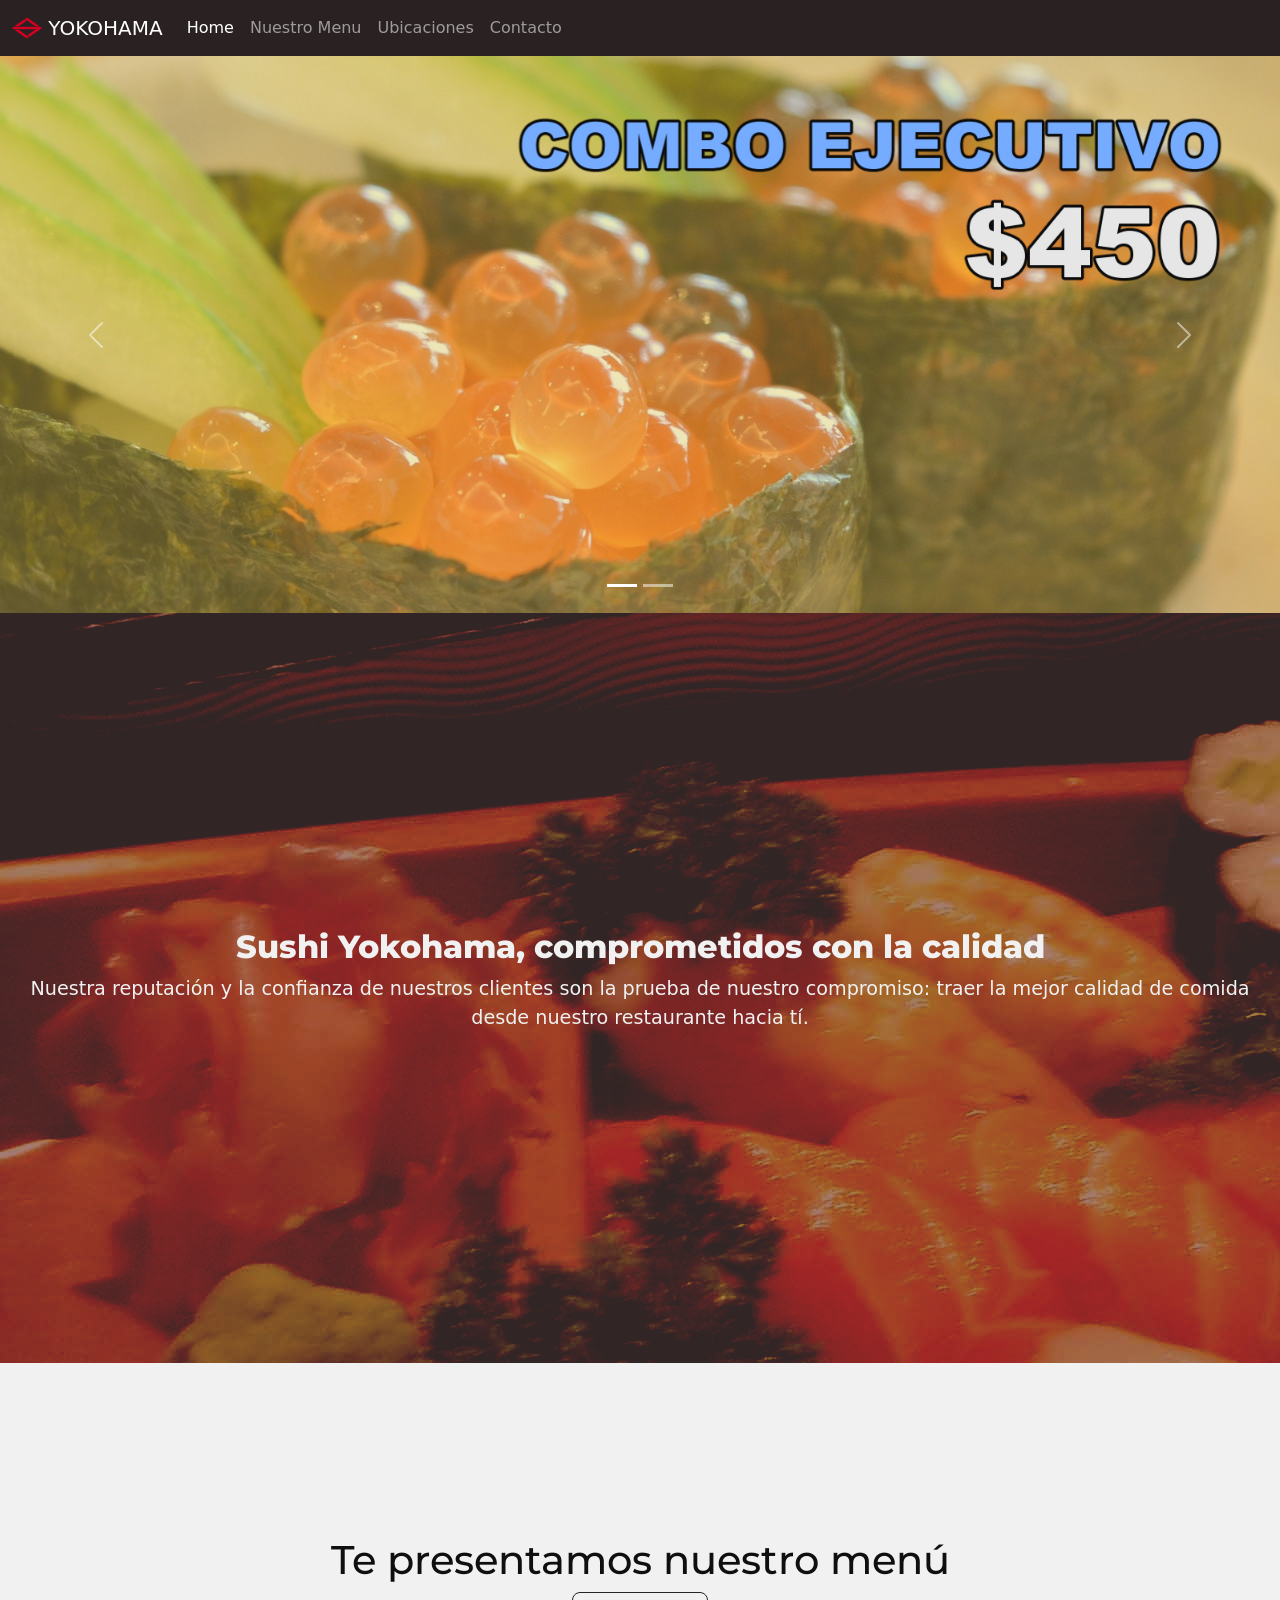
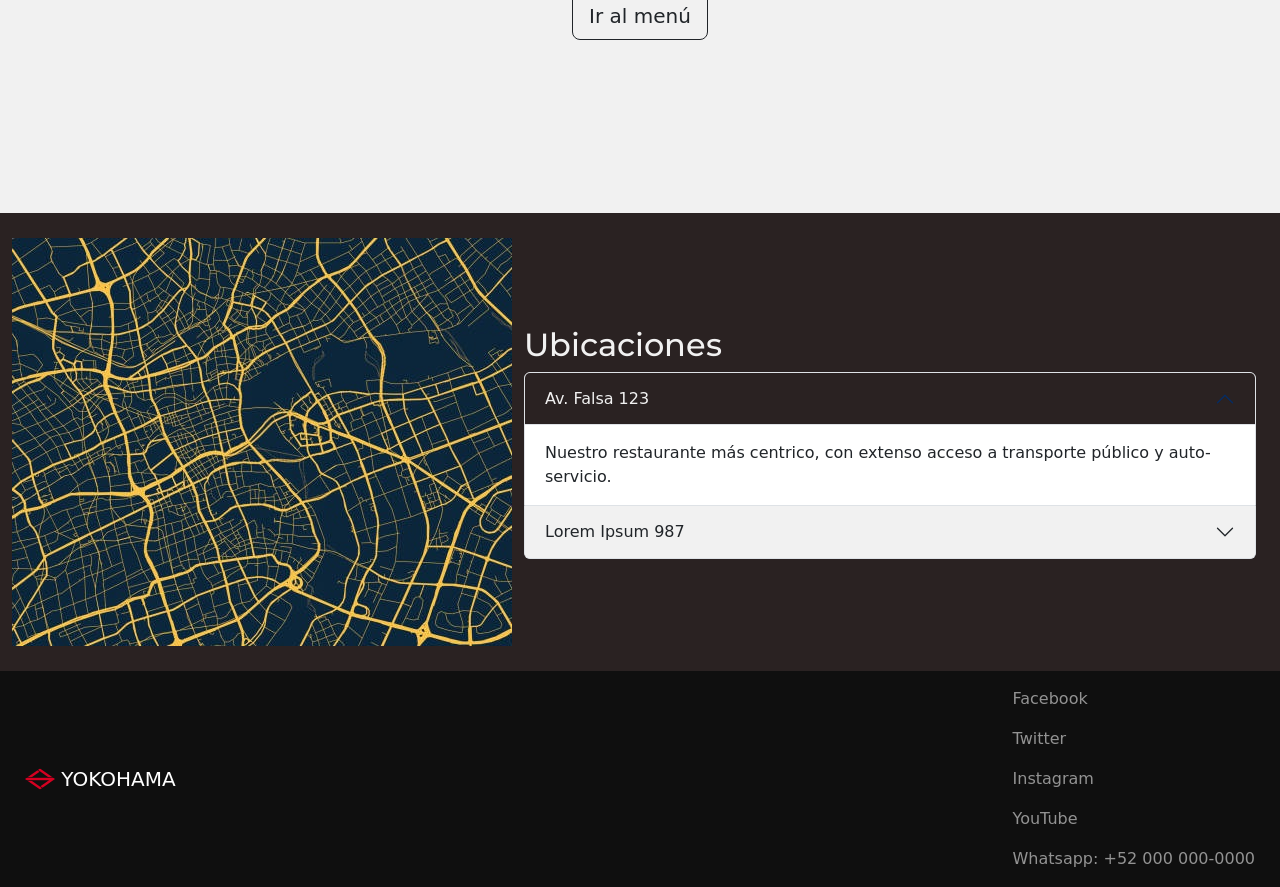
<file: index.html>
<!DOCTYPE html>
<html lang="en">
<head>
    <meta charset="UTF-8">
    <meta name="viewport" content="width=device-width, initial-scale=1.0">
    <link rel="preconnect" href="https://fonts.googleapis.com">
    <link rel="preconnect" href="https://fonts.gstatic.com" crossorigin>
    <link href="https://fonts.googleapis.com/css2?family=Montserrat:ital,wght@0,100..900;1,100..900&display=swap" rel="stylesheet">
    <link rel="stylesheet" href="./css/main.css">
    <link href="https://cdn.jsdelivr.net/npm/bootstrap@5.3.3/dist/css/bootstrap.min.css" rel="stylesheet" integrity="sha384-QWTKZyjpPEjISv5WaRU9OFeRpok6YctnYmDr5pNlyT2bRjXh0JMhjY6hW+ALEwIH" crossorigin="anonymous">
    <title>YOKOHAMA SUSHI</title>
</head>
<body>
    <header>
        <nav class="navbar navbar-expand-lg topNavbar" data-bs-theme="dark">
          <div class="container-fluid">
            <a class="navbar-brand" href="#">
              <img src="img/Emblem_Yokohama.svg" alt="Logo" width="30" height="24" class="d-inline-block align-text-top">
              YOKOHAMA
            </a>
            <button class="navbar-toggler" type="button" data-bs-toggle="collapse" data-bs-target="#navbarNav" aria-controls="navbarNav" aria-expanded="false" aria-label="Toggle navigation">
              <span class="navbar-toggler-icon"></span>
            </button>
            <div class="collapse navbar-collapse" id="navbarNav">
              <ul class="navbar-nav">
                <li class="nav-item">
                  <a class="nav-link active" aria-current="page" href="#">Home</a>
                </li>
                <li class="nav-item">
                  <a class="nav-link" href="menu.html">Nuestro Menu</a>
                </li>
                <li class="nav-item">
                  <a class="nav-link" href="#locations">Ubicaciones</a>
                </li>
                <li class="nav-item">
                  <a class="nav-link" href="#bottomNavbar">Contacto</a>
                </li>
              </ul>
            </div>
          </div>
        </nav>
    </header>
    <div id="mainCarousel" class="carousel slide">
      <div class="carousel-inner">
        <div class="carousel-item active">
          <img src="img/carousel-gunkan.jpg" class="d-block w-100" alt="">
        </div>
        <div class="carousel-item">
          <img src="img/carousel-promomartes.jpg" class="d-block w-100" alt="">
        </div>
      <button class="carousel-control-prev" type="button" data-bs-target="#mainCarousel" data-bs-slide="prev">
        <span class="carousel-control-prev-icon" aria-hidden="true"></span>
        <span class="visually-hidden">Previous</span>
      </button>
      <button class="carousel-control-next" type="button" data-bs-target="#mainCarousel" data-bs-slide="next">
        <span class="carousel-control-next-icon" aria-hidden="true"></span>
        <span class="visually-hidden">Previous</span>
      </button>
      <div class="carousel-indicators">
        <button type="button" data-bs-target="#mainCarousel" data-bs-slide-to="0" class="active" aria-current="true" aria-label="Slide 1"></button>
        <button type="button" data-bs-target="#mainCarousel" data-bs-slide-to="1" aria-label="Slide 2"></button>
      </div>
    </div>
    <div class="container-fluid presentation">
        <h2 class="presentation__title">Sushi Yokohama, comprometidos con la calidad</h2>
        <p class="presentation__description">Nuestra reputación y la confianza de nuestros clientes son la prueba de nuestro compromiso: traer la mejor calidad de 
            comida desde nuestro restaurante hacia tí.</p>
    </div>
    <div class="container-fluid menuShortcut">
      <h1 class="menuShortcut__title">Te presentamos nuestro menú</h1>
      <a href="menu.html" class="btn btn-outline-dark btn-lg" role="button">Ir al menú</a>
    </div>
    <div class="container-fluid locations" id="locations">
      <img src="img/mapa.jpg" alt="Mapa localidades" class="locations__map">
      <div class="container locations__container">
        <h2 class="locations__title">Ubicaciones</h2>
        <div class="accordion">
          <div class="accordion-item">
            <h2 class="accordion-header">
              <button class="accordion-button" type="button" data-bs-toggle="collapse" data-bs-target="#panelsStayOpen-collapseOne" aria-expanded="true" aria-controls="panelsStayOpen-collapseOne">
                  Av. Falsa 123
              </button>
            </h2>
            <div id="panelsStayOpen-collapseOne" class="accordion-collapse collapse show">
              <div class="accordion-body">
                  Nuestro restaurante más centrico, con extenso acceso a transporte público y auto-servicio.
              </div>
            </div>
          </div>
          <div class="accordion-item">
            <h2 class="accordion-header">
              <button class="accordion-button collapsed" type="button" data-bs-toggle="collapse" data-bs-target="#panelsStayOpen-collapseTwo" aria-expanded="false" aria-controls="panelsStayOpen-collapseTwo">
                  Lorem Ipsum 987
              </button>
            </h2>
            <div id="panelsStayOpen-collapseTwo" class="accordion-collapse collapse">
              <div class="accordion-body">
                  Cercano a la Estación Sit Amet. Menú simplificado. Solo auto-servicio.
              </div>
            </div>
          </div>
      </div>
      </div>
    </div>
    <footer class="navbar bottomNavbar" id="bottomNavbar" data-bs-theme="dark">
      <a class="navbar-brand bottomNavbar__brand" href="#">
        <img src="img/Emblem_Yokohama.svg" alt="Logo" width="30" height="24" class="d-inline-block align-text-top">
        YOKOHAMA
      </a>
      <ul class="navbar-nav bottomNavbar__nav">
        <li class="nav-item">
          <a class="nav-link" href="#">Facebook</a>
        </li>
        <li class="nav-item">
          <a class="nav-link" href="#">Twitter</a>
        </li>
        <li class="nav-item">
          <a class="nav-link" href="#">Instagram</a>
        </li>
        <li class="nav-item">
          <a class="nav-link" href="#">YouTube</a>
        </li>
        <li class="nav-item">
          <a class="nav-link href="#">Whatsapp: +52 000 000-0000</a>
        </li>
      </ul>
    </footer>
    <script src="https://cdn.jsdelivr.net/npm/bootstrap@5.3.3/dist/js/bootstrap.bundle.min.js" integrity="sha384-YvpcrYf0tY3lHB60NNkmXc5s9fDVZLESaAA55NDzOxhy9GkcIdslK1eN7N6jIeHz" crossorigin="anonymous"></script>
</body>
</html>
</file>
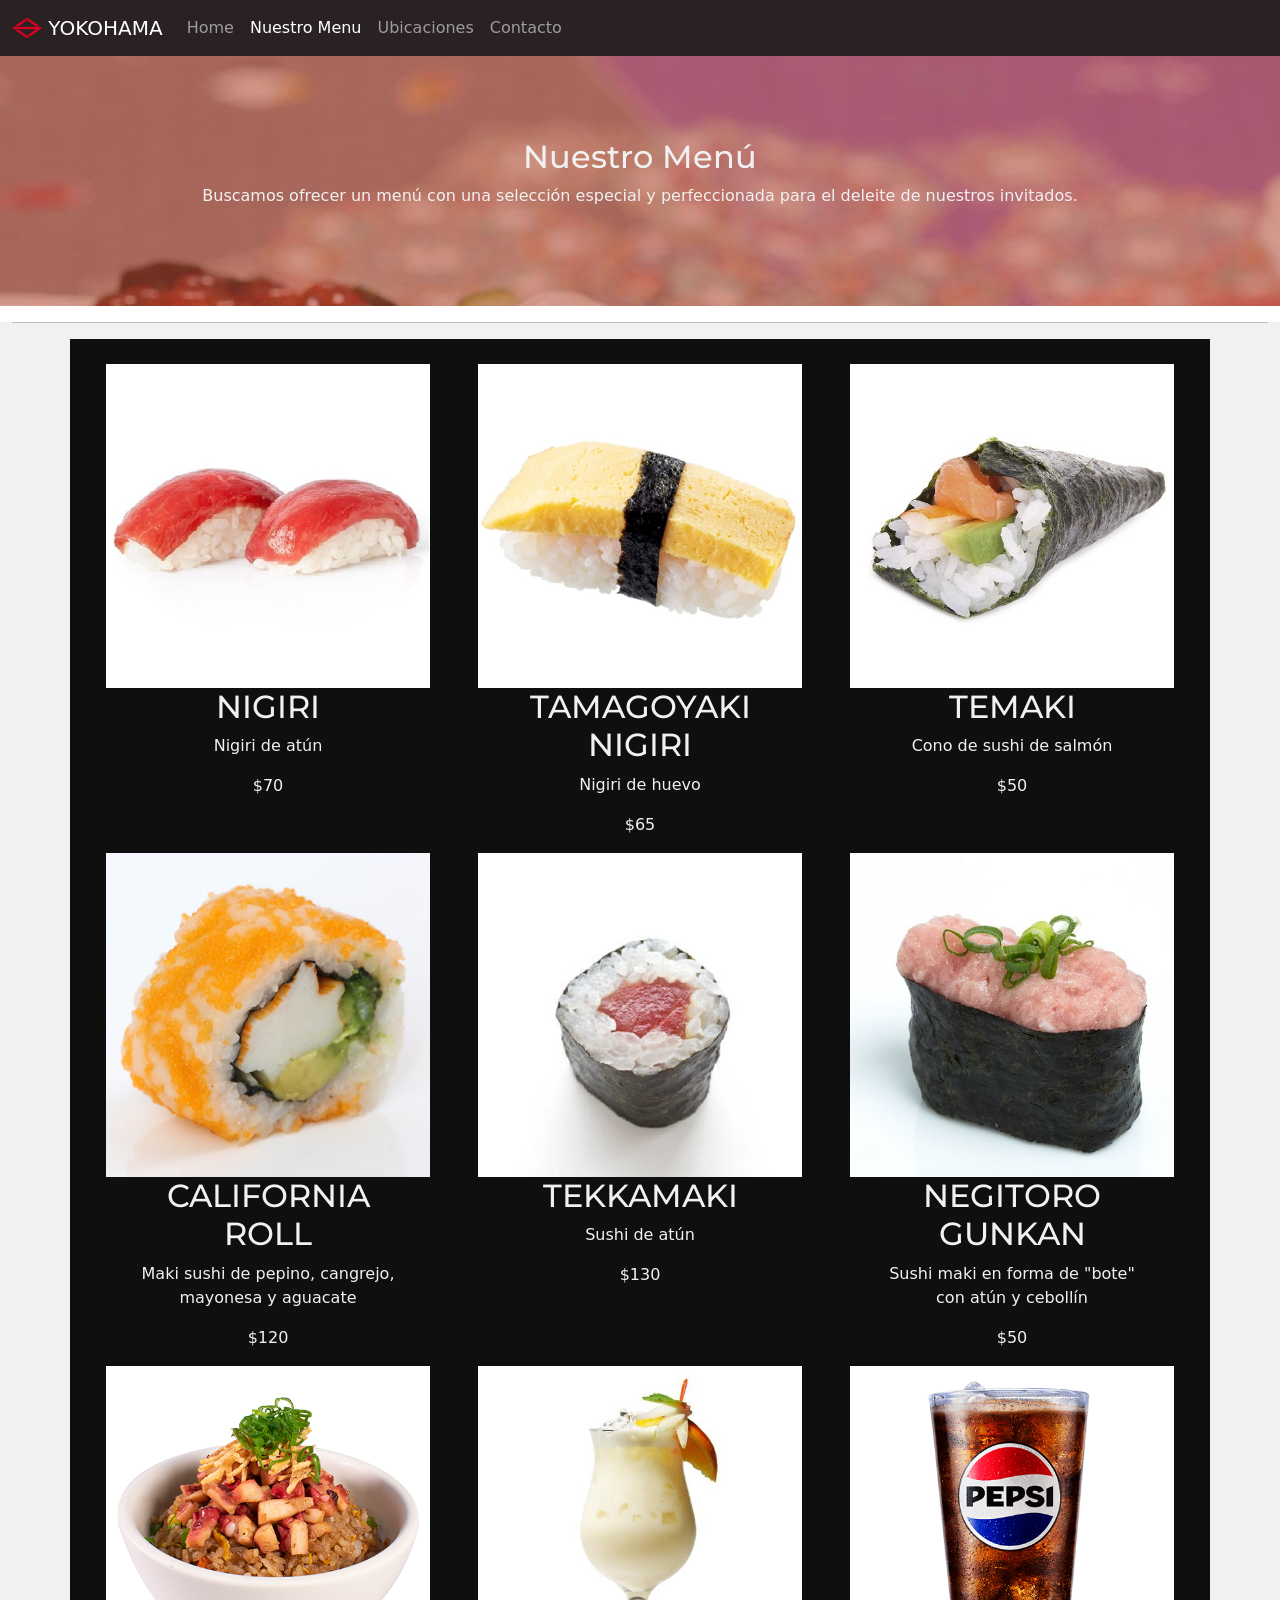
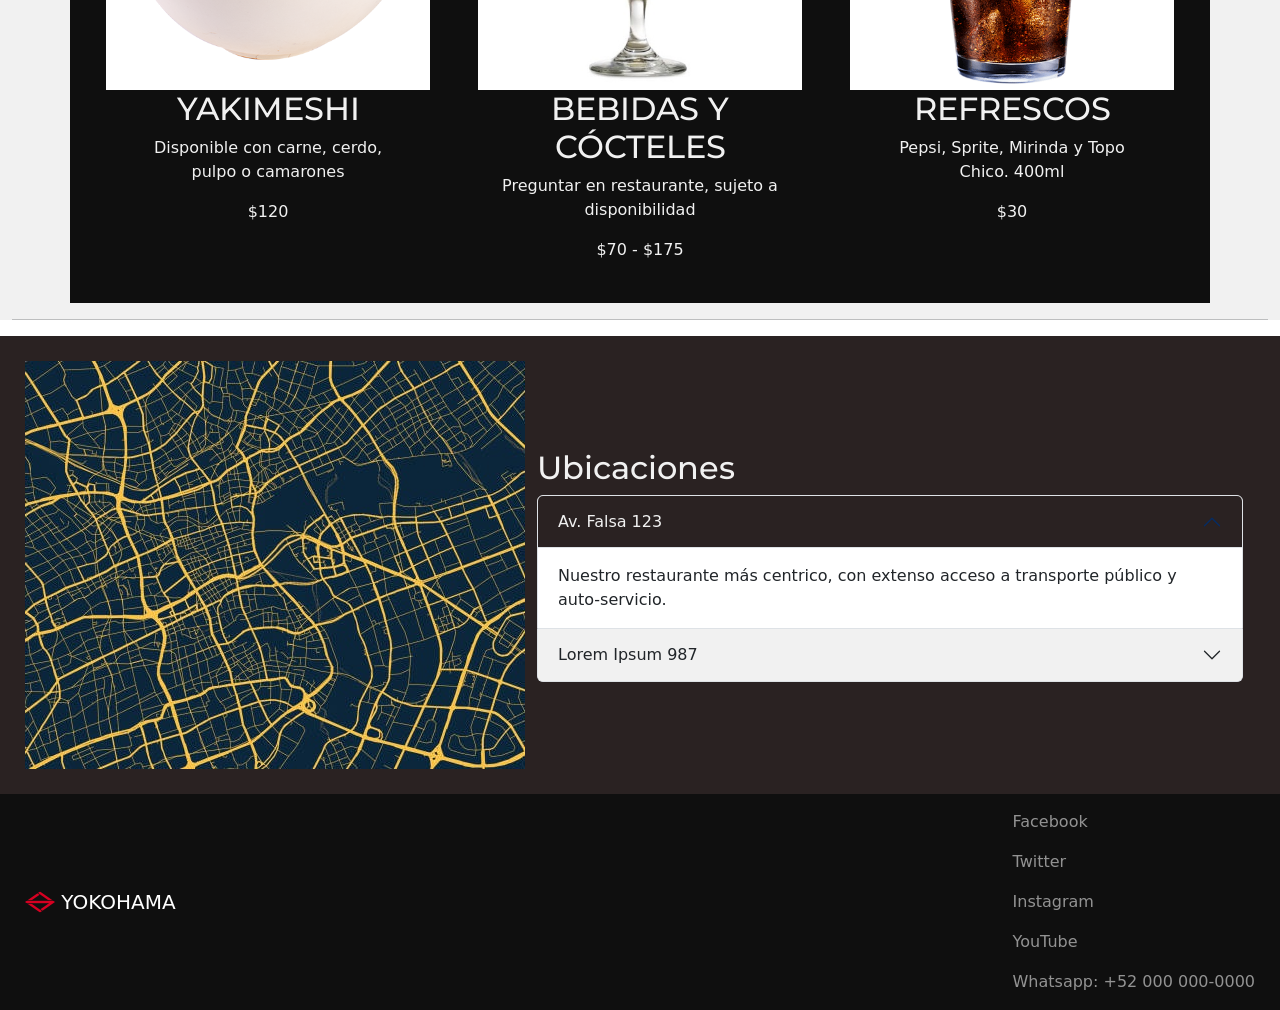
<file: menu.html>
<!DOCTYPE html>
<html lang="en">
<head>
    <meta charset="UTF-8">
    <meta name="viewport" content="width=device-width, initial-scale=1.0">
    <link rel="preconnect" href="https://fonts.googleapis.com">
    <link rel="preconnect" href="https://fonts.gstatic.com" crossorigin>
    <link href="https://fonts.googleapis.com/css2?family=Montserrat:ital,wght@0,100..900;1,100..900&display=swap" rel="stylesheet">
    <link href="https://cdn.jsdelivr.net/npm/bootstrap@5.3.3/dist/css/bootstrap.min.css" rel="stylesheet" integrity="sha384-QWTKZyjpPEjISv5WaRU9OFeRpok6YctnYmDr5pNlyT2bRjXh0JMhjY6hW+ALEwIH" crossorigin="anonymous">
    <link rel="stylesheet" href="./css/main.css">
    <title>YOKOHAMA SUSHI</title>
</head>
<body>
    <header>
        <nav class="navbar navbar-expand-lg topNavbar" data-bs-theme="dark">
          <div class="container-fluid">
            <a class="navbar-brand" href="#">
              <img src="img/Emblem_Yokohama.svg" alt="Logo" width="30" height="24" class="d-inline-block align-text-top">
              YOKOHAMA
            </a>
            <button class="navbar-toggler" type="button" data-bs-toggle="collapse" data-bs-target="#navbarNav" aria-controls="navbarNav" aria-expanded="false" aria-label="Toggle navigation">
              <span class="navbar-toggler-icon"></span>
            </button>
            <div class="collapse navbar-collapse" id="navbarNav">
              <ul class="navbar-nav">
                <li class="nav-item">
                  <a class="nav-link" href="index.html">Home</a>
                </li>
                <li class="nav-item">
                  <a class="nav-link active" aria-current="page" href="#">Nuestro Menu</a>
                </li>
                <li class="nav-item">
                  <a class="nav-link" href="#locations">Ubicaciones</a>
                </li>
                <li class="nav-item">
                  <a class="nav-link" href="#bottomNavbar">Contacto</a>
                </li>
              </ul>
            </div>
          </div>
        </nav>
    </header>
    <div class="container-fluid menu__banner">
      <h2 class="menu__bannerText">Nuestro Menú</h2>
      <p>Buscamos ofrecer un menú con una selección especial y perfeccionada para el deleite de nuestros invitados.</p>
    </div>
    <div class="container-fluid menu">    
      <hr>
      <div class="container menu__container">
        <div class="container text-center">
          <div class="row row-cols-3">
            <div class="col">
              <div class="container menu__item forceResize">
                  <img class="menu__photo" src="img/niguiri-atun.jpg" alt="nigiri atun">
                  <div class="container menu__description">
                    <h2 class="container menu__descriptionTitle">NIGIRI</h2>
                    <p class="container menu__descriptionText">Nigiri de atún</p>
                    <p class="container menu__descriptionPrice">$70</p>
                  </div>
                </div>
            </div>
            <div class="col">
              <div class="container menu__item forceResize">
                  <img class="menu__photo" src="img/tamago_ni.jpeg" alt="nigiri huevo">
                  <div class="container menu__description">
                    <h2 class="container menu__descriptionTitle">TAMAGO&shy;YAKI NIGIRI</h2>
                    <p class="container menu__descriptionText">Nigiri de huevo</p>
                    <p class="container menu__descriptionPrice">$65</p>
                  </div>
                </div>
            </div>
            <div class="col">
              <div class="container menu__item forceResize">
                  <img class="menu__photo" src="img/temaki.jpg" alt="cono de sushi">
                  <div class="container menu__description">
                    <h2 class="container menu__descriptionTitle">TEMAKI</h2>
                    <p class="container menu__descriptionText">Cono de sushi de salmón</p>
                    <p class="container menu__descriptionPrice">$50</p>
                  </div>
                </div>
            </div>
            <div class="col">
              <div class="container menu__item forceResize">
                  <img class="menu__photo" src="img/california.jpg" alt="rollo california sushi">
                  <div class="container menu__description">
                    <h2 class="container menu__descriptionTitle">CALIFOR&shy;NIA ROLL</h2>
                    <p class="container menu__descriptionText">Maki sushi de pepino, cangrejo, mayonesa y aguacate</p>
                    <p class="container menu__descriptionPrice">$120</p>
                  </div>
                </div>
            </div>
            <div class="col">
              <div class="container menu__item forceResize">
                  <img class="menu__photo" src="img/tekkamaki.jpg" alt="rollo sushi atun">
                  <div class="container menu__description">
                    <h2 class="container menu__descriptionTitle">TEKKA&shy;MAKI</h2>
                    <p class="container menu__descriptionText">Sushi de atún</p>
                    <p class="container menu__descriptionPrice">$130</p>
                  </div>
                </div>
            </div>
            <div class="col">
              <div class="container menu__item forceResize">
                  <img class="menu__photo" src="img/negitorogunkan.jpg" alt="rollo bote sushi">
                  <div class="container menu__description">
                    <h2 class="container menu__descriptionTitle">NEGI&shy;TORO GUNKAN</h2>
                    <p class="container menu__descriptionText">Sushi maki en forma de "bote" con atún y cebollín</p>
                    <p class="container menu__descriptionPrice">$50</p>
                  </div>
                </div>
            </div>
            <div class="col">
              <div class="container menu__item forceResize">
                  <img class="menu__photo" src="img/yakimeshi.png" alt="arroz yakimeshi">
                  <div class="container menu__description">
                    <h2 class="container menu__descriptionTitle">YAKI&shy;MESHI</h2>
                    <p class="container menu__descriptionText">Disponible con carne, cerdo, pulpo o camarones</p>
                    <p class="container menu__descriptionPrice">$120</p>
                  </div>
                </div>
            </div>
            <div class="col">
              <div class="container menu__item forceResize">
                  <img class="menu__photo" src="img/pina_colada.jpg" alt="foto de pina colada">
                  <div class="container menu__description">
                    <h2 class="container menu__descriptionTitle">BEBIDAS Y CÓCTELES</h2>
                    <p class="container menu__descriptionText">Preguntar en restaurante, sujeto a disponi&shy;bilidad</p>
                    <p class="container menu__descriptionPrice">$70 - $175</p>
                  </div>
                </div>
            </div>
            <div class="col">
              <div class="container menu__item forceResize">
                  <img class="menu__photo" src="img/Pepsi.png" alt="vaso pepsi">
                  <div class="container menu__description">
                    <h2 class="container menu__descriptionTitle">REFRESCOS</h2>
                    <p class="container menu__descriptionText">Pepsi, Sprite, Mirinda y Topo Chico. 400ml</p>
                    <p class="container menu__descriptionPrice">$30</p>
                  </div>
                </div>
            </div>
          </div>
        </div>
      </div>
      <hr>
    </div>
    <div class="container-fluid locations" id="locations">
        <img src="img/mapa.jpg" alt="Mapa localidades" class="locations__map">
        <div class="container locations__container">
          <h2 class="locations__title">Ubicaciones</h2>
          <div class="accordion">
            <div class="accordion-item">
              <h2 class="accordion-header">
                <button class="accordion-button" type="button" data-bs-toggle="collapse" data-bs-target="#panelsStayOpen-collapseOne" aria-expanded="true" aria-controls="panelsStayOpen-collapseOne">
                    Av. Falsa 123
                </button>
              </h2>
              <div id="panelsStayOpen-collapseOne" class="accordion-collapse collapse show">
                <div class="accordion-body">
                    Nuestro restaurante más centrico, con extenso acceso a transporte público y auto-servicio.
                </div>
              </div>
            </div>
            <div class="accordion-item">
              <h2 class="accordion-header">
                <button class="accordion-button collapsed" type="button" data-bs-toggle="collapse" data-bs-target="#panelsStayOpen-collapseTwo" aria-expanded="false" aria-controls="panelsStayOpen-collapseTwo">
                    Lorem Ipsum 987
                </button>
              </h2>
              <div id="panelsStayOpen-collapseTwo" class="accordion-collapse collapse">
                <div class="accordion-body">
                    Cercano a la Estación Sit Amet. Menú simplificado. Solo auto-servicio.
                </div>
              </div>
            </div>
        </div>
        </div>
      </div>
    <footer class="navbar bottomNavbar" id="bottomNavbar" data-bs-theme="dark">
        <a class="navbar-brand bottomNavbar__brand" href="#">
          <img src="img/Emblem_Yokohama.svg" alt="Logo" width="30" height="24" class="d-inline-block align-text-top">
          YOKOHAMA
        </a>
        <ul class="navbar-nav bottomNavbar__nav">
          <li class="nav-item">
            <a class="nav-link" href="#">Facebook</a>
          </li>
          <li class="nav-item">
            <a class="nav-link" href="#">Twitter</a>
          </li>
          <li class="nav-item">
            <a class="nav-link" href="#">Instagram</a>
          </li>
          <li class="nav-item">
            <a class="nav-link" href="#">YouTube</a>
          </li>
          <li class="nav-item">
            <a class="nav-link href="#">Whatsapp: +52 000 000-0000</a>
          </li>
        </ul>
      </footer>
      <script src="https://cdn.jsdelivr.net/npm/bootstrap@5.3.3/dist/js/bootstrap.bundle.min.js" integrity="sha384-YvpcrYf0tY3lHB60NNkmXc5s9fDVZLESaAA55NDzOxhy9GkcIdslK1eN7N6jIeHz" crossorigin="anonymous"></script>
  </body>
  </html>
</file>
<file: css/main.css>
.topNavbar {
  background-color: #2a2222;
}

.presentation {
  background-image: url("../img/banner.jpg");
  background-repeat: no-repeat;
  background-position-y: 25%;
  height: 750px;
  display: flex;
  justify-content: center;
  align-items: center;
  flex-direction: column;
}
.presentation__title {
  color: #f1f1f1;
  text-align: center;
  font-family: "Montserrat", Arial, Helvetica, sans-serif;
  font-weight: 800;
}
.presentation__description {
  color: #f1f1f1;
  text-align: center;
  font-size: 1.2em;
}

.menuShortcut {
  background-color: #f1f1f1;
  height: 450px;
  display: flex;
  flex-direction: column;
  justify-content: center;
  align-items: center;
}
.menuShortcut__title {
  color: #0f0f0f;
  font-family: "Montserrat", Arial, Helvetica, sans-serif;
}

.locations {
  display: flex;
  background-color: #2a2222;
  padding: 25px;
}
.locations__map {
  display: flex;
  justify-content: flex-end;
}
.locations__container {
  display: flex;
  flex-direction: column;
  align-items: left;
  justify-content: center;
}
.locations__title {
  color: #f1f1f1;
  font-family: "Montserrat", Arial, Helvetica, sans-serif;
}

.accordion-item {
  --bs-accordion-btn-bg: #f1f1f1;
  --bs-accordion-active-bg: #2a2222;
  --bs-accordion-active-color: #f1f1f1;
}

.bottomNavbar {
  background-color: #0f0f0f;
}
.bottomNavbar__brand {
  padding-left: 25px;
}
.bottomNavbar__nav {
  padding-right: 25px;
}

.menu {
  background-color: #f1f1f1;
}
.menu__banner {
  height: 250px;
  display: flex;
  flex-direction: column;
  align-items: center;
  justify-content: center;
  text-align: center;
  background-image: url("../img/menugunkan.jpg");
  color: #f1f1f1;
}
.menu__bannerText {
  font-family: "Montserrat", Arial, Helvetica, sans-serif;
}
.menu__photo {
  width: 100%;
  height: 100%;
}
.menu__container {
  background-color: #0f0f0f;
  padding-top: 25px;
  padding-bottom: 25px;
}
.menu__descriptionTitle {
  font-family: "Montserrat", Arial, Helvetica, sans-serif;
  color: #f1f1f1;
}
.menu__descriptionText, .menu__descriptionPrice {
  color: #f1f1f1;
}
.menu__descriptionPrice {
  flex-grow: 1;
}

@media (max-width: 820px) {
  .locations {
    flex-direction: column;
  }
  .locations__map {
    max-width: 80%;
    height: auto;
    margin: auto;
    margin-bottom: 5%;
  }
  .menu__photo {
    width: 70%;
    height: 70%;
    padding-bottom: 2%;
  }
  .row {
    flex-direction: column;
  }
  .row-cols-3 {
    width: 100%;
  }
  .col {
    width: 100%;
  }
}/*# sourceMappingURL=main.css.map */
</file>
